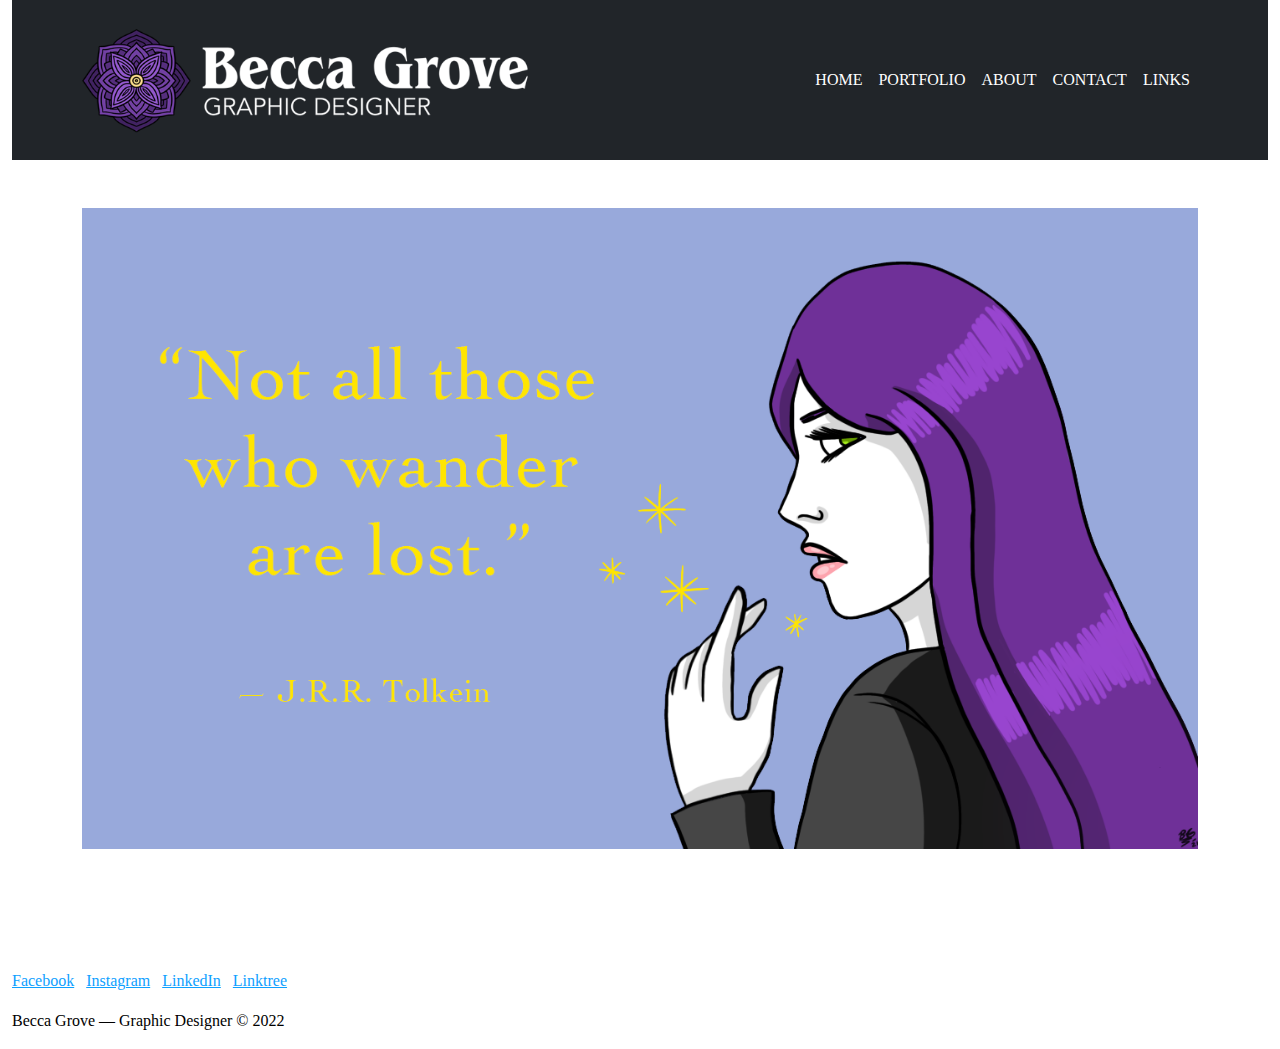
<file: index.html>
<!DOCTYPE html>
<html lang="en">
<head>
<meta charset="UTF-8">
<meta name="viewport" content="width=device-width, initial-scale=1.0, shrink-to-fit=no">
<title>Home</title>
<link type="text/css" rel="stylesheet" href="assets/bootstrap/css/bootstrap.min.css" />
<link type="text/css" rel="stylesheet" href="assets/css/styles.css" />
<script src="assets/bootstrap/js/bootstrap.min.js"></script>
</head>

<body class="content topic">
<div class="container-fluid">
    <header class="edge-to-edge">
        <nav class="navbar navbar-expand-lg navbar-dark bg-dark mb-5">
            <div class="container"> <a class="navbar-brand fw-bolder" href="index.html"><img src="assets/img/bannerlogosmall.png" alt="my logo" width="450" height="112" class="logo"/></a>
              <button class="navbar-toggler" type="button" data-bs-toggle="collapse" data-bs-target="#navbarSupportedContent" aria-controls="navbarSupportedContent" aria-expanded="false" aria-label="Toggle navigation"> <span class="navbar-toggler-icon"></span> </button>
                <div class="collapse navbar-collapse" id="navbarSupportedContent">
                    <ul class="navbar-nav ms-auto mb-2 mb-lg-0">
                        <li class="nav-item"> <a class="nav-link active" aria-current="page" href="index.html">HOME</a> </li>
                        <li class="nav-item"> <a class="nav-link" aria-current="page" href="portfolio.html">PORTFOLIO</a> </li>
						<li class="nav-item"> <a class="nav-link" aria-current="page" href="about.html">ABOUT</a> </li>
                        <li class="nav-item"> <a class="nav-link" aria-current="page" href="contact.html">CONTACT</a> </li>
						<li class="nav-item"> <a class="nav-link" aria-current="page" href="https://linktr.ee/bgroveart">LINKS</a> </li>
                    </ul>
                </div>
          </div>
        </nav>
    </header>
    <div class="container">
        <div class="row justify-content-center">
            <div class="col-12">
                <main>
                    <div class="row align-items-center">
                        <div class="col-sm-12 col-md-12">
						<img src="assets/img/homepageimage.png" class="img-fluid" alt="purple-girl-illustration"/>	
						</div>
                    </div>
					<div class="row">
					<p style="line-height:3.5em;">&nbsp;&nbsp;&nbsp;&nbsp;</p>
					</div>
                </main>
            </div>
        </div>
    </div>
</div>
<div class="container-fluid">
    <footer class="footer-basic mt-5">
        <div class="social"><a href="#"><i class="icon ion-social-instagram"></i></a><a href="#"><i class="icon ion-social-snapchat"></i></a><a href="#"><i class="icon ion-social-twitter"></i></a><a href="#"><i class="icon ion-social-linkedin"></i></a></div>
        <ul class="list-inline">
           <li class="list-inline-item"><a href="#">Facebook</a></li>
           <li class="list-inline-item"><a href="https://www.instagram.com/bgroveart/">Instagram</a></li>
           <li class="list-inline-item"><a href="https://www.linkedin.com/in/rebecca-grove-02a8511b6/">LinkedIn</a></li>
           <li class="list-inline-item"><a href="https://www.linktr.ee/bgroveart/">Linktree</a></li>
        </ul>
        <p class="copyright">Becca Grove — Graphic Designer © 2022</p>
    </footer>
</div>
</body>
</html>
</file>
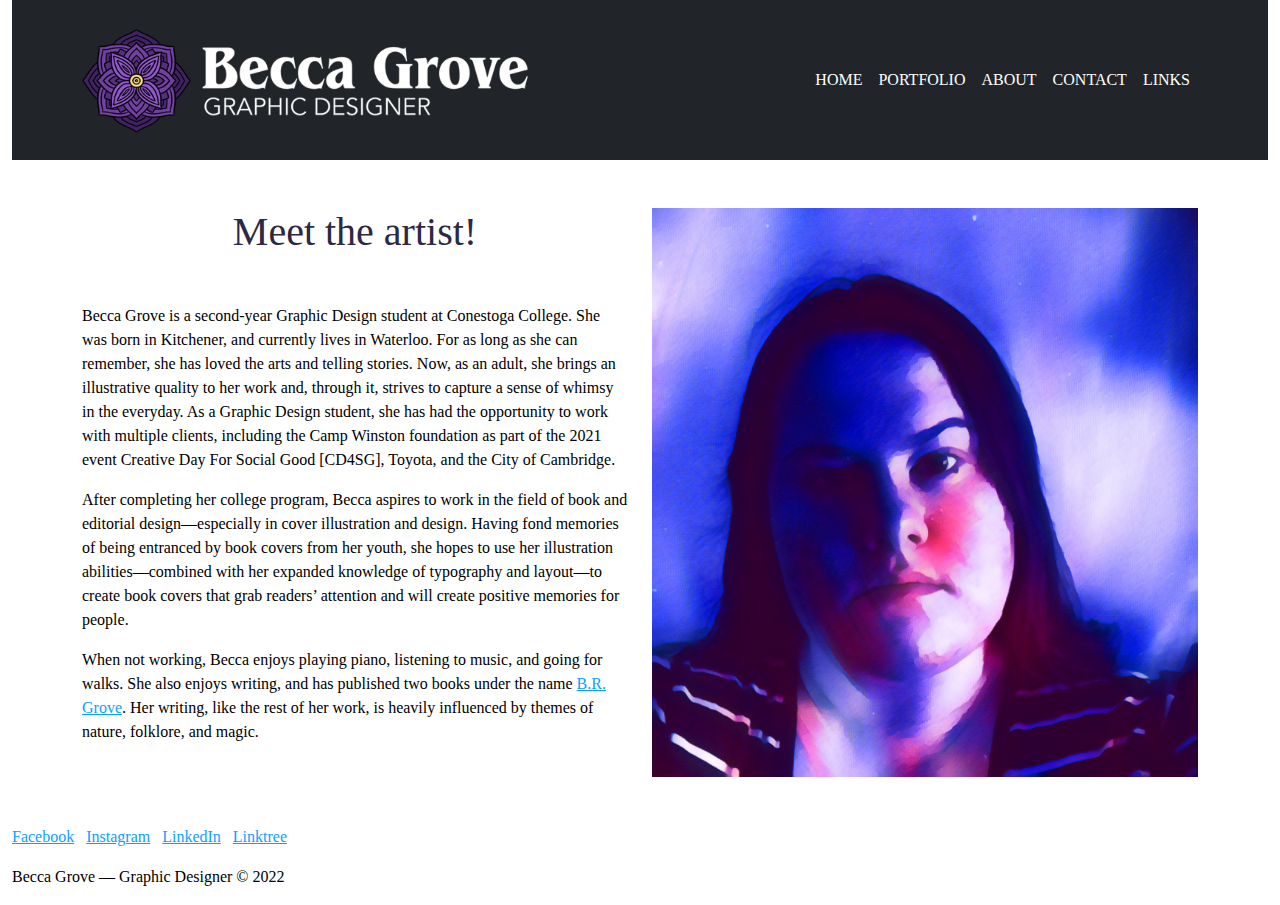
<file: about.html>
<!DOCTYPE html>
<html lang="en">
<head>
<meta charset="UTF-8">
<meta name="viewport" content="width=device-width, initial-scale=1.0, shrink-to-fit=no">
<title>Home</title>
<link type="text/css" rel="stylesheet" href="assets/bootstrap/css/bootstrap.min.css" />
<link type="text/css" rel="stylesheet" href="assets/css/styles.css" />
<script src="assets/bootstrap/js/bootstrap.min.js"></script>
</head>

<body class="content topic">
<div class="container-fluid">
    <header class="edge-to-edge">
        <nav class="navbar navbar-expand-lg navbar-dark bg-dark mb-5">
            <div class="container"> <a class="navbar-brand fw-bolder" href="index.html"><img src="assets/img/bannerlogosmall.png" alt="my logo" width="450" height="112" class="logo"/></a>
              <button class="navbar-toggler" type="button" data-bs-toggle="collapse" data-bs-target="#navbarSupportedContent" aria-controls="navbarSupportedContent" aria-expanded="false" aria-label="Toggle navigation"> <span class="navbar-toggler-icon"></span> </button>
                <div class="collapse navbar-collapse" id="navbarSupportedContent">
                    <ul class="navbar-nav ms-auto mb-2 mb-lg-0">
                        <li class="nav-item"> <a class="nav-link active" aria-current="page" href="index.html">HOME</a> </li>
                        <li class="nav-item"> <a class="nav-link" aria-current="page" href="portfolio.html">PORTFOLIO</a> </li>
						<li class="nav-item"> <a class="nav-link" aria-current="page" href="about.html">ABOUT</a> </li>
                        <li class="nav-item"> <a class="nav-link" aria-current="page" href="contact.html">CONTACT</a> </li>
						<li class="nav-item"> <a class="nav-link" aria-current="page" href="https://linktr.ee/bgroveart">LINKS</a> </li>
                    </ul>
                </div>
            </div>
        </nav>
    </header>
    <div class="container">
        <div class="row justify-content-center">
            <div class="col-12">
                <main>
                    <div class="row">
                        <div class="col-12 col-md-6">
                            <h1>Meet the artist!</h1>
							<p>&nbsp;&nbsp;</p>
							<p>Becca Grove is a second-year Graphic Design student at Conestoga College. She was born in Kitchener, and currently lives in Waterloo. For as long as she can remember, she has loved the arts and telling stories. Now, as an adult, she brings an illustrative quality to her work and, through it, strives to capture a sense of whimsy in the everyday. As a Graphic Design student, she has had the opportunity to work with multiple clients, including the Camp Winston foundation as part of the 2021 event Creative Day For Social Good [CD4SG], Toyota, and the City of Cambridge.</p>
                            <p>After completing her college program, Becca aspires to work in the field of book and editorial design—especially in cover illustration and design. Having fond memories of being entranced by book covers from her youth, she hopes to use her illustration abilities—combined with her expanded knowledge of typography and layout—to create book covers that grab readers’ attention and will create positive memories for people.</p>
                            <p>When not working, Becca enjoys playing piano, listening to music, and going for walks. She also enjoys writing, and has published two books under the name <a href="https://bgroveauthor.wordpress.com/">B.R. Grove</a>. Her writing, like the rest of her work, is heavily influenced by themes of nature, folklore, and magic.</p>
                        </div>
                        <div class="col-sm-12 col-md-6"> <img src="assets/img/portrait.jpg" class="img-fluid" alt="self-portrait" /> </div>
					</div>
                </main>
            </div>
        </div>
    </div>
	<div>
</div>
</div>
<div class="container-fluid">
    <footer class="footer-basic mt-5">
</style>
    <ul class="list-inline"> 
            <li class="list-inline-item"><a href="#">Facebook</a></li>
            <li class="list-inline-item"><a href="https://www.instagram.com/bgroveart/">Instagram</a></li>
            <li class="list-inline-item"><a href="https://www.linkedin.com/in/rebecca-grove-02a8511b6/">LinkedIn</a></li>
            <li class="list-inline-item"><a href="https://www.linktr.ee/bgroveart/">Linktree</a></li>
        </ul>
        <p class="copyright">Becca Grove — Graphic Designer © 2022</p>
    </footer>
</div>
</body>
</html>
</file>
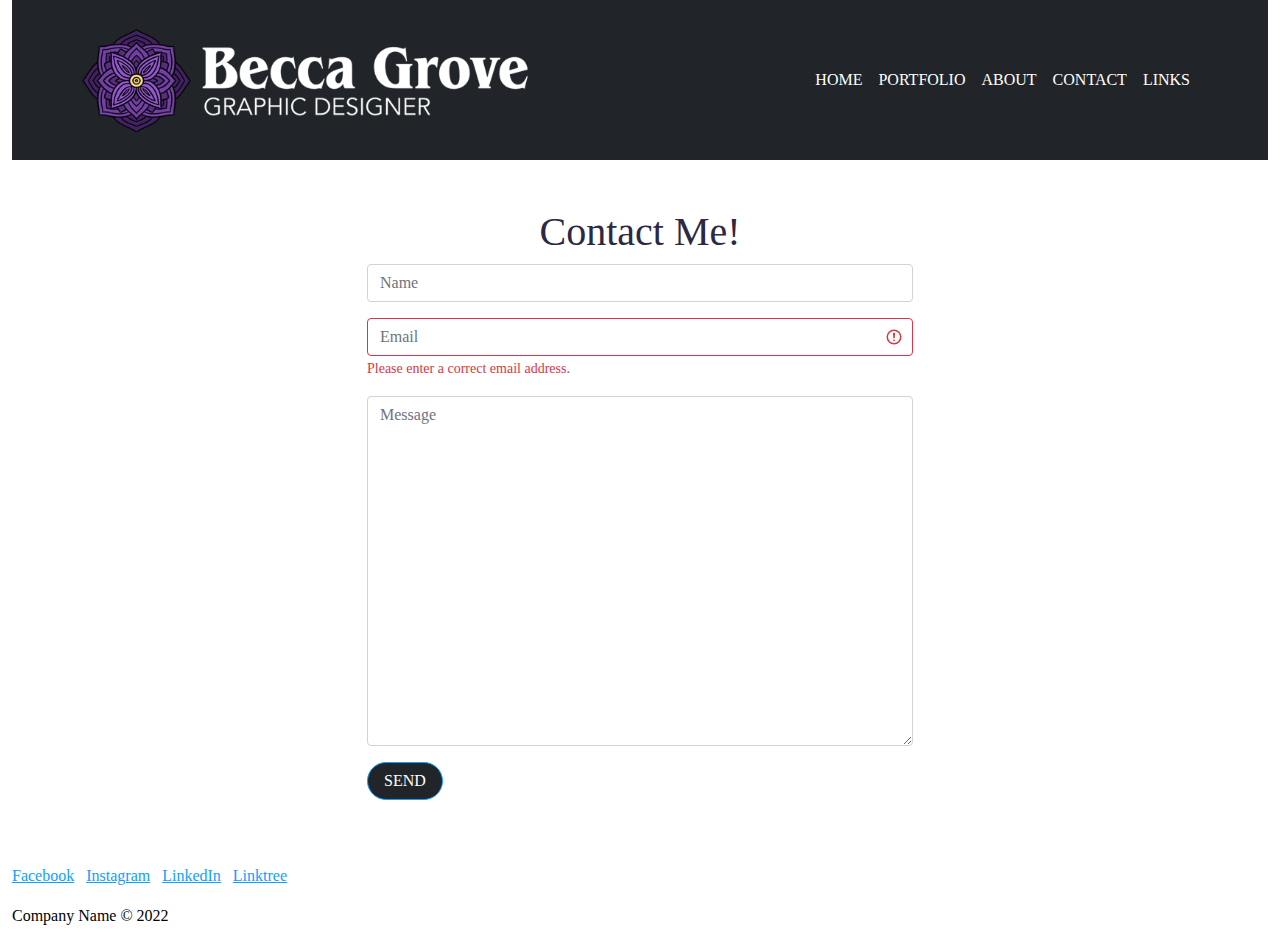
<file: contact.html>
<!DOCTYPE html>
<html lang="en">
<head>
<meta charset="UTF-8">
<meta name="viewport" content="width=device-width, initial-scale=1.0, shrink-to-fit=no">
<title>Home</title>
<link type="text/css" rel="stylesheet" href="assets/bootstrap/css/bootstrap.min.css" />
<link type="text/css" rel="stylesheet" href="assets/css/styles.css" />
<script src="assets/bootstrap/js/bootstrap.min.js"></script>
</head>

<body class="content topic">
<div class="container-fluid">
    <header class="edge-to-edge">
        <nav class="navbar navbar-expand-lg navbar-dark bg-dark mb-5">
            <div class="container"> <a class="navbar-brand fw-bolder" href="index.html"><img src="assets/img/bannerlogosmall.png" alt="my logo" width="450" height="112" class="logo"/></a>
              <button class="navbar-toggler" type="button" data-bs-toggle="collapse" data-bs-target="#navbarSupportedContent" aria-controls="navbarSupportedContent" aria-expanded="false" aria-label="Toggle navigation"> <span class="navbar-toggler-icon"></span> </button>
                <div class="collapse navbar-collapse" id="navbarSupportedContent">
                    <ul class="navbar-nav ms-auto mb-2 mb-lg-0">
                        <li class="nav-item"> <a class="nav-link active" aria-current="page" href="index.html">HOME</a> </li>
                        <li class="nav-item"> <a class="nav-link" aria-current="page" href="portfolio.html">PORTFOLIO</a> </li>
						<li class="nav-item"> <a class="nav-link" aria-current="page" href="about.html">ABOUT</a> </li>
                        <li class="nav-item"> <a class="nav-link" aria-current="page" href="contact.html">CONTACT</a> </li>
						<li class="nav-item"> <a class="nav-link" aria-current="page" href="https://linktr.ee/bgroveart">LINKS</a> </li>
                    </ul>
                </div>
            </div>
        </nav>
    </header>
    <div class="container">
        <div class="row justify-content-center">
            <div class="col-12">
                <main>
                    <div class="row">
                        <div class="col-sm-12 col-md-6 offset-md-3">
                            <section class="contact-clean">
                                <form method="post">
                                    <h1 class="text-center">Contact Me!</h1>
                                    <div class="mb-3">
                                        <input class="form-control" type="text" name="name" placeholder="Name" />
                                    </div>
                                    <div class="mb-3">
                                        <input class="form-control is-invalid" type="email" name="email" placeholder="Email" />
                                        <small class="form-text text-danger">Please enter a correct email address.</small></div>
                                    <div class="mb-3">
                                        <textarea class="form-control" name="message" placeholder="Message" rows="14"></textarea>
                                    </div>
                                    <div class="mb-3">
                                        <button class="btn btn-primary bg-dark" type="submit">SEND</button>
                                    </div>
                                </form>
                            </section>
                        </div>
                    </div>
                </main>
            </div>
        </div>
    </div>
</div>
<div class="container-fluid">
    <footer class="footer-basic mt-5">
        <div class="social"><a href="#"><i class="icon ion-social-instagram"></i></a><a href="#"><i class="icon ion-social-snapchat"></i></a><a href="#"><i class="icon ion-social-twitter"></i></a><a href="#"><i class="icon ion-social-linkedin"></i></a></div>
        <ul class="list-inline">
 <li class="list-inline-item"><a href="#">Facebook</a></li>
            <li class="list-inline-item"><a href="https://www.instagram.com/bgroveart/">Instagram</a></li>
            <li class="list-inline-item"><a href="https://www.linkedin.com/in/rebecca-grove-02a8511b6/">LinkedIn</a></li>
            <li class="list-inline-item"><a href="https://www.linktr.ee/bgroveart/">Linktree</a></li>
        </ul>
        <p class="copyright">Company Name © 2022</p>
    </footer>
</div>
</body>
</html>
</file>
<file: assets/css/styles.css>
@charset "UTF-8";
/* CSS Document */

@import url('https://fonts.googleapis.com/css2?family=Oswald:wght@400;600;700&family=Roboto:ital,wght@0,300;0,400;0,700;1,100&display=swap');

/* Responsive layout - makes the two columns stack on top of each other instead of next to each other */
@media screen and (max-width: 600px) {
  .column {
    flex: 100%;
    max-width: 100%;
  }
}
h1{background-color:white;
    font-family:cochin;
    color:#2D2843;
    text-align: center;}

h2{background-color:white;
    font-family:cochin;
	font-size:85%;
    color:#2D2843;
    text-align: center;}

body{background-color:white;
    font-family:Cambria, "Hoefler Text", "Liberation Serif", Times, "Times New Roman", "serif";
    color:#000}
</file>
